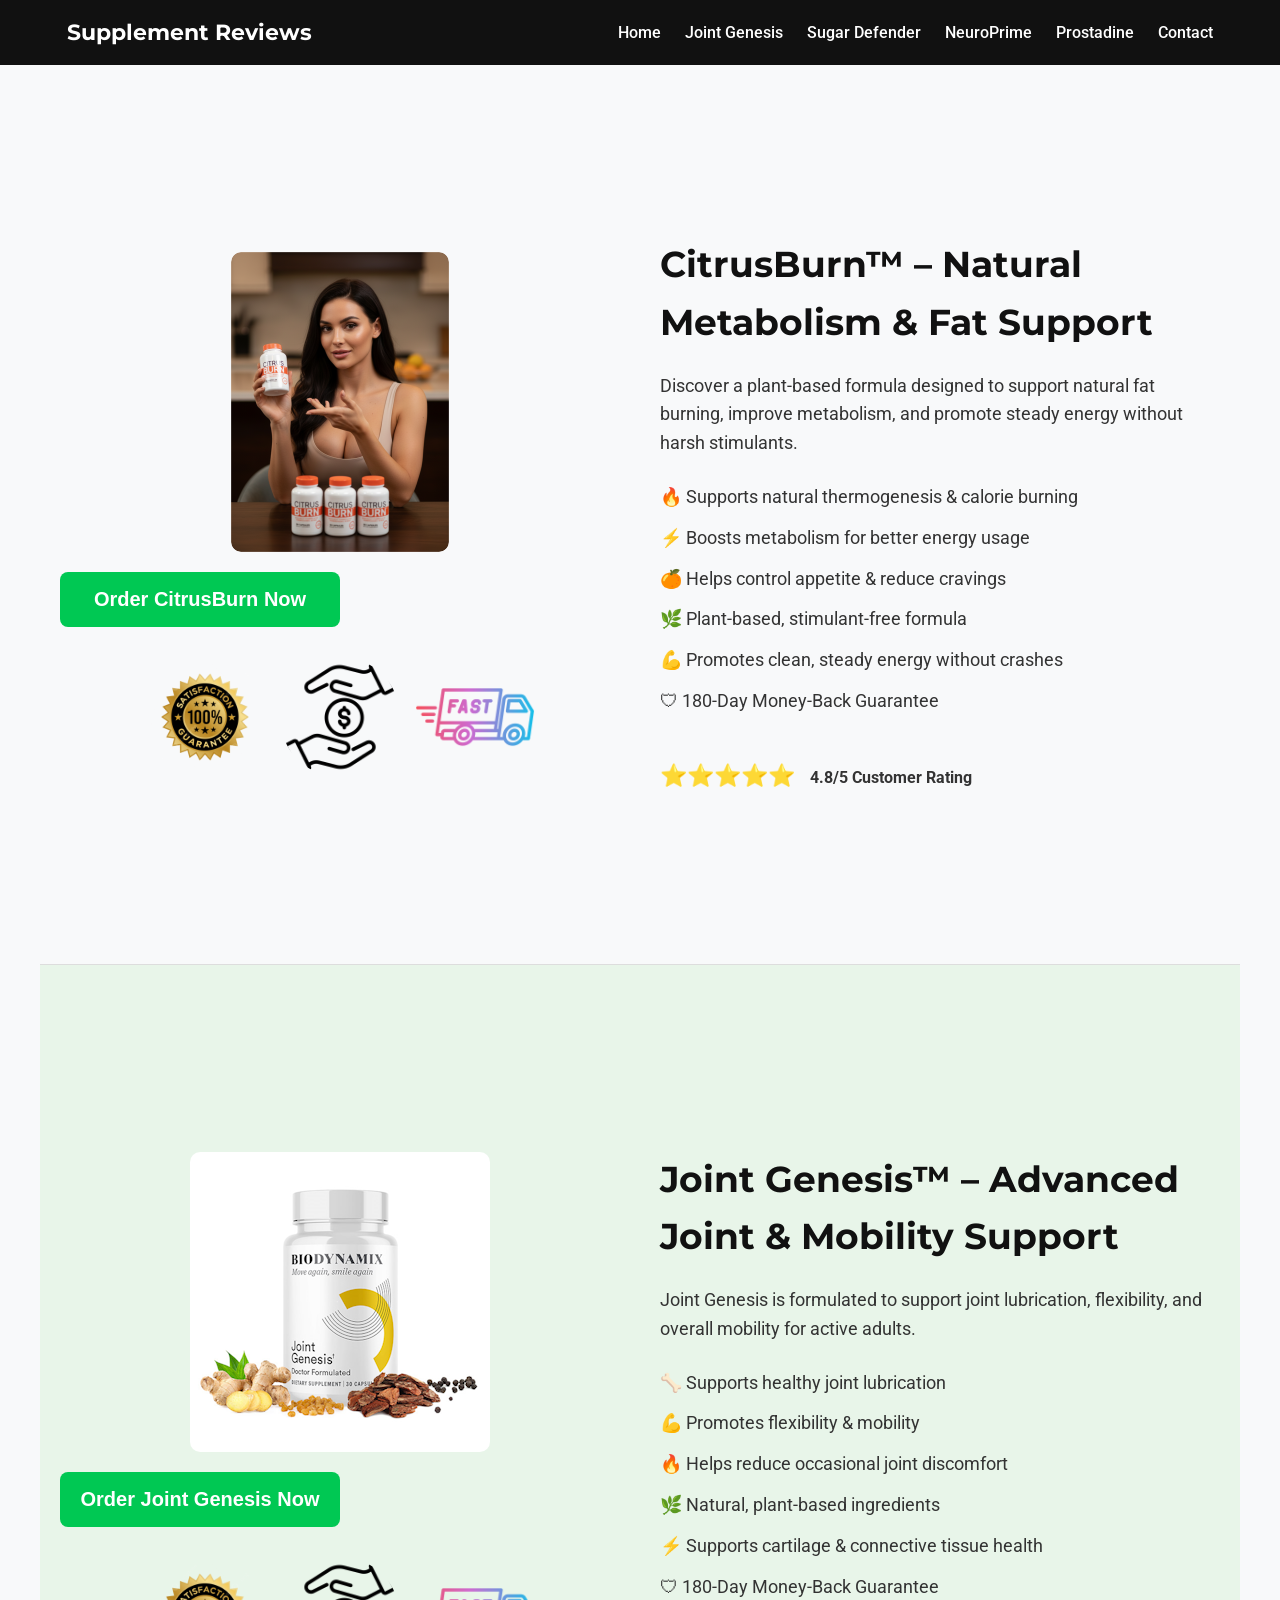
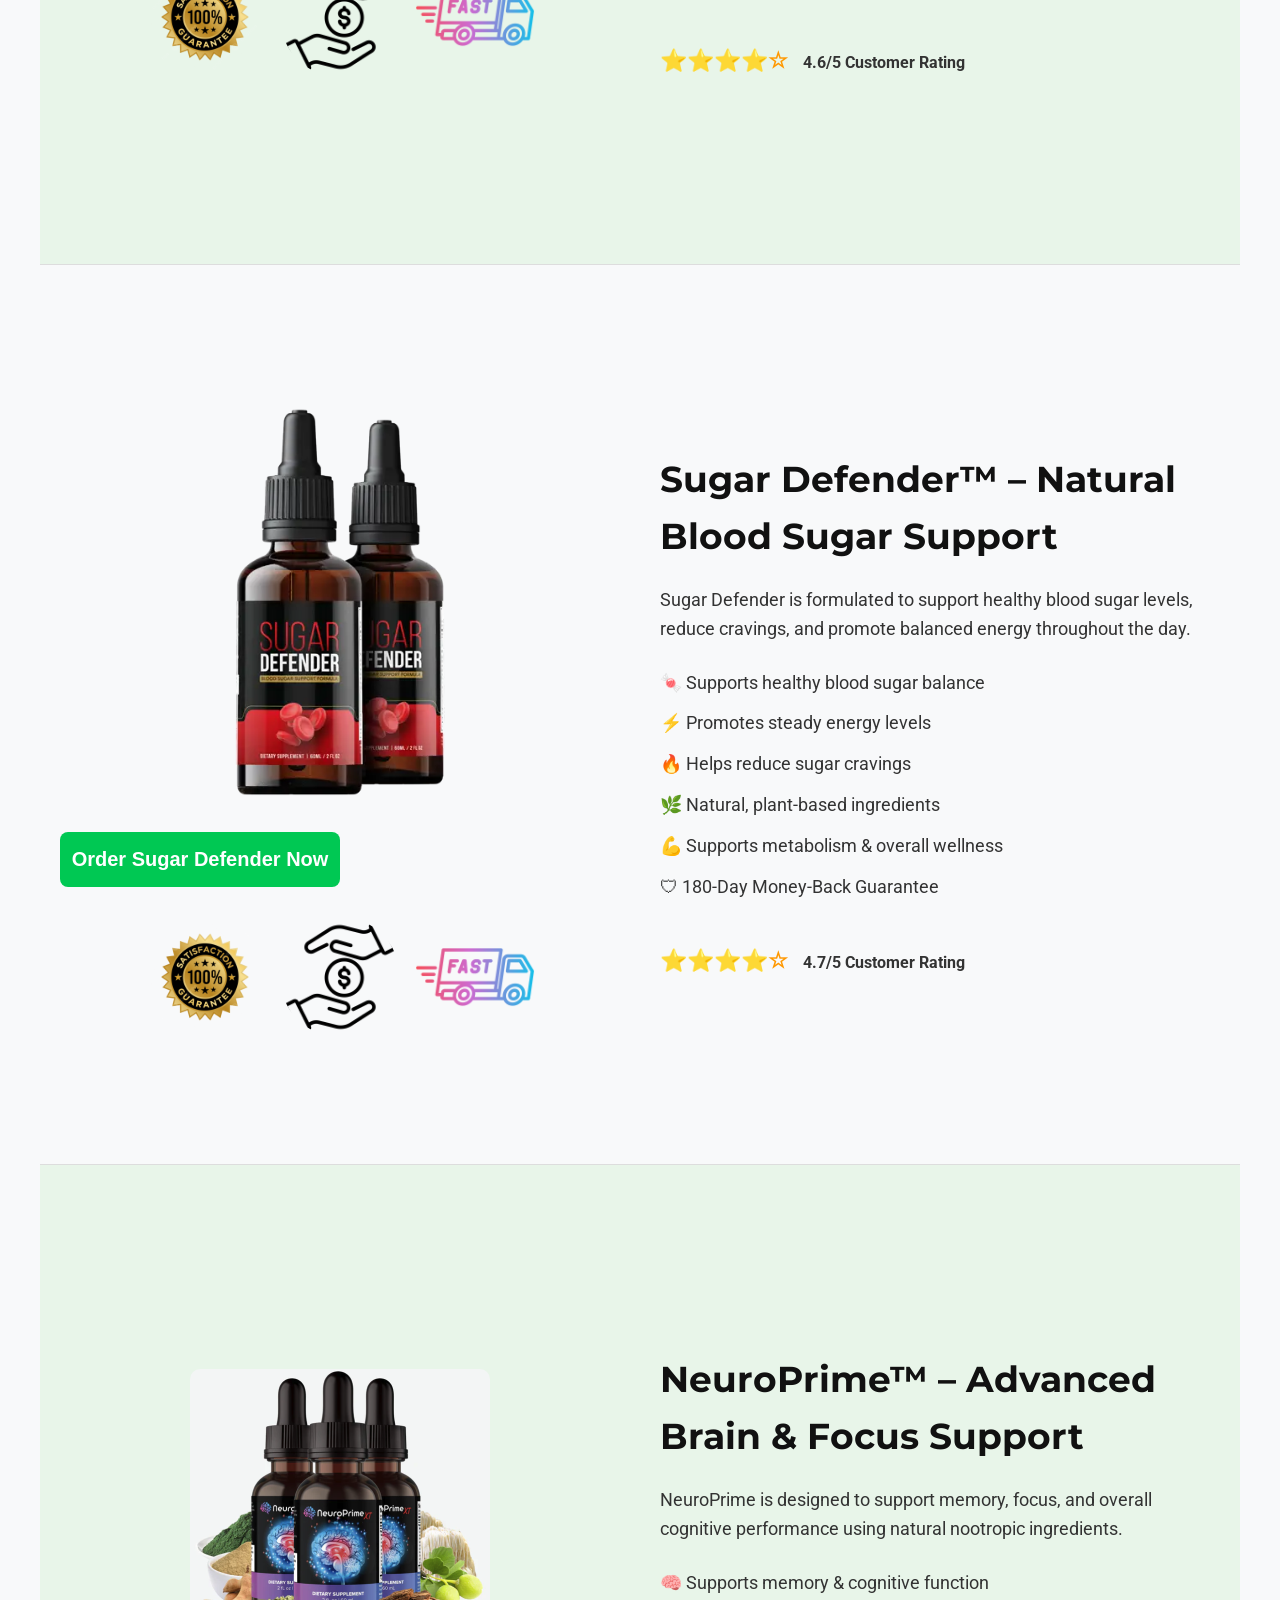
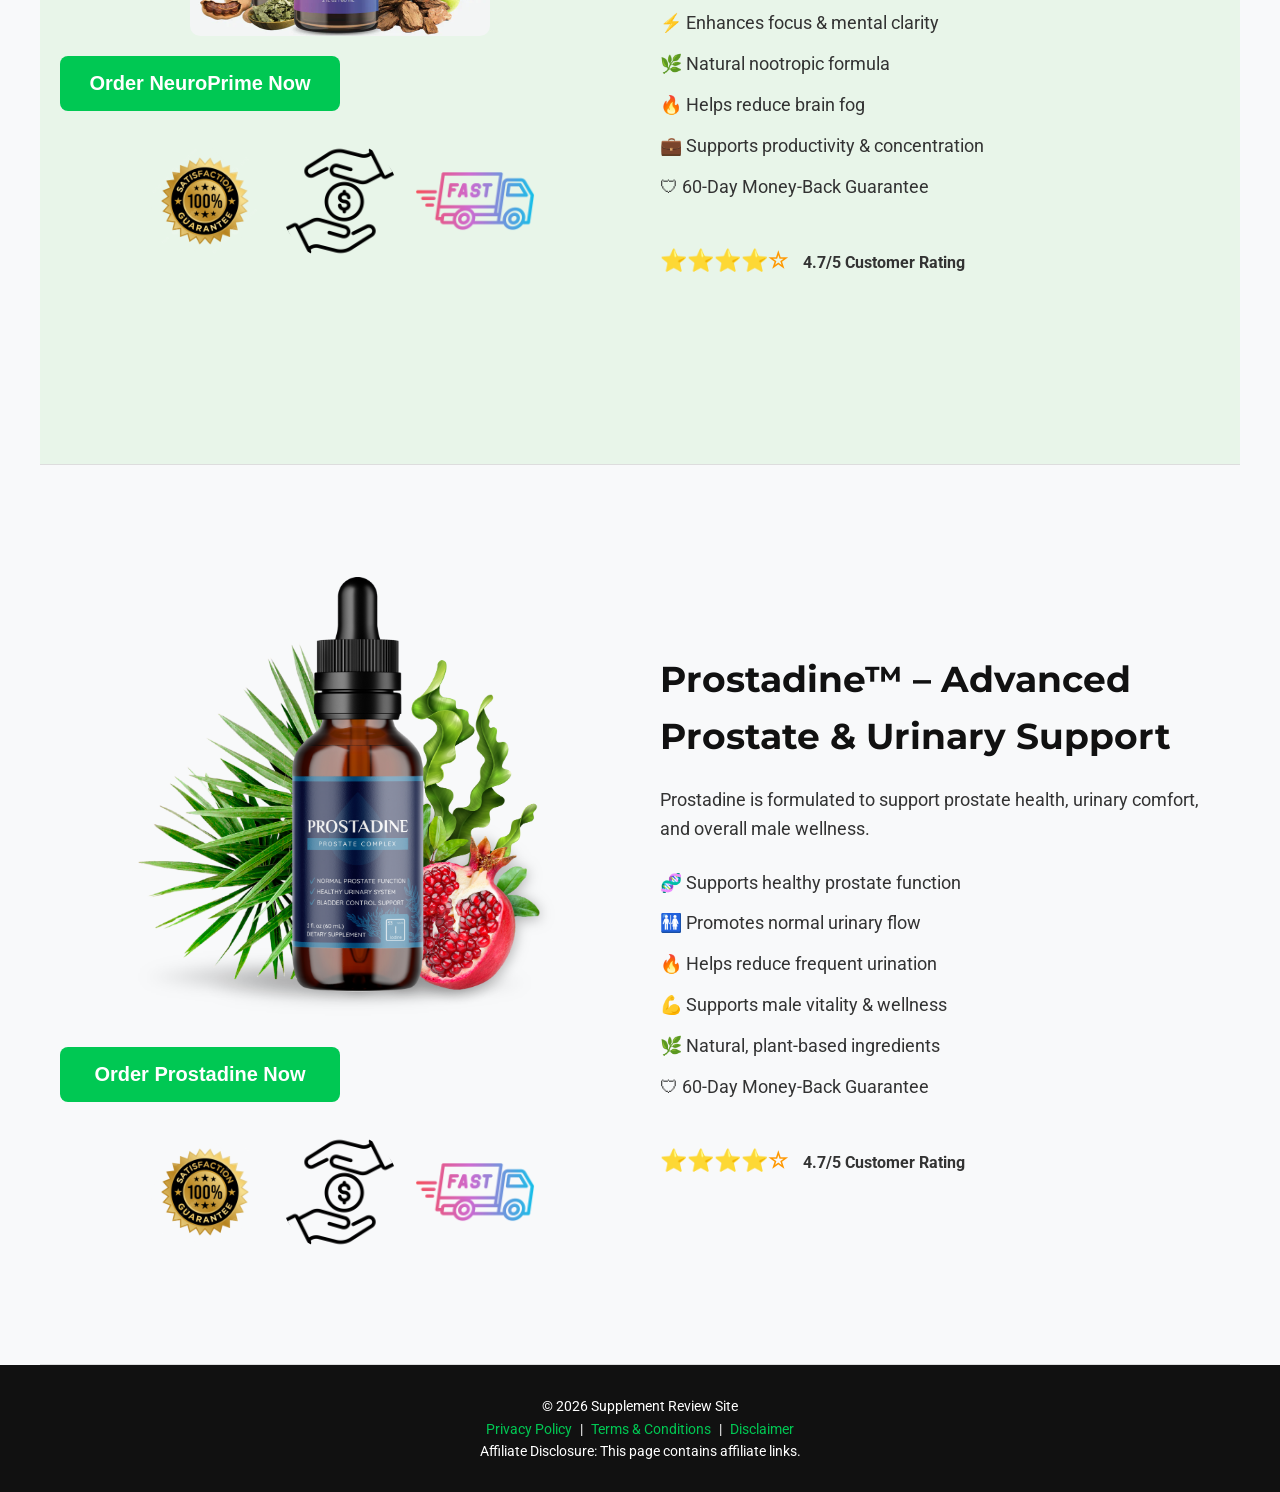
<file: index.html>
<!DOCTYPE html>
<html lang="en">
<head>
    <meta charset="UTF-8">
    <title>CitrusBurn & Joint Genesis</title>
    <meta name="viewport" content="width=device-width, initial-scale=1.0">
    <!-- Google Fonts for Premium Typography -->
    <link href="https://fonts.googleapis.com/css2?family=Roboto:wght@400;500;700&family=Montserrat:wght@600;700&display=swap" rel="stylesheet">
    <link rel="stylesheet" href="style.css">
</head>
<body>

<!-- NAVIGATION -->
<nav>
    <div class="nav-container">
        <a href="#home" class="logo">Supplement Reviews</a>
        <div class="nav-links">
            <a href="#home">Home</a>
            <a href="#joint">Joint Genesis</a>
            <a href="#about">Sugar Defender</a>
            <a href="#services">NeuroPrime</a>
            <a href="#blog">Prostadine</a>
            <a href="#contact">Contact</a>
        </div>
        <div class="mobile-menu">&#9776;</div>
    </div>
</nav>

<!-- ===================== -->
<!-- 1️⃣ CITRUSBURN PAGE -->
<!-- ===================== -->

<section id="home" class="container">
    <div class="left">
        <div class="image-box">
            <img src="citrusburn.png" alt="CitrusBurn Supplement Bottle" class="product-img">
        </div>
        <a href="YOUR_CITRUSBURN_AFFILIATE_LINK" target="_blank">
            <button class="checkout-btn">Order CitrusBurn Now</button>
        </a>
        <!-- Trust badges under CTA -->
        <div class="trust-badges">
            <img src="guarentee.png" alt="100% Satisfaction Guarantee">
            <img src="payment-protection.png" alt="Secure Payment">
            <img src="fast-delivery.png" alt="Fast Shipping">
        </div>
    </div>

    <div class="right">
        <h1 class="product-title">CitrusBurn™ – Natural Metabolism & Fat Support</h1>
        <p class="product-description">
            Discover a plant-based formula designed to support natural fat burning,
            improve metabolism, and promote steady energy without harsh stimulants.
        </p>
        <ul class="benefits">
            <li>🔥 Supports natural thermogenesis & calorie burning</li>
            <li>⚡ Boosts metabolism for better energy usage</li>
            <li>🍊 Helps control appetite & reduce cravings</li>
            <li>🌿 Plant-based, stimulant-free formula</li>
            <li>💪 Promotes clean, steady energy without crashes</li>
            <li>🛡 180-Day Money-Back Guarantee</li>
        </ul>
        <div class="rating">
            ⭐⭐⭐⭐⭐ <span>4.8/5 Customer Rating</span>
        </div>
    </div>
</section>

<!-- ===================== -->
<!-- 2️⃣ JOINT GENESIS PAGE -->
<!-- ===================== -->

<section id="joint" class="container alt-bg">
    <div class="left">
        <div class="image-box">
            <img src="jointgenesis.png" alt="Joint Genesis Supplement Bottle" class="product-img">
        </div>
        <a href="YOUR_JOINTGENESIS_AFFILIATE_LINK" target="_blank">
            <button class="checkout-btn">Order Joint Genesis Now</button>
        </a>
        <!-- Trust badges under CTA -->
        <div class="trust-badges">
            <img src="guarentee.png" alt="100% Satisfaction Guarantee">
            <img src="payment-protection.png" alt="Secure Payment">
            <img src="fast-delivery.png" alt="Fast Shipping">
        </div>
    </div>

    <div class="right">
        <h1 class="product-title">Joint Genesis™ – Advanced Joint & Mobility Support</h1>
        <p class="product-description">
            Joint Genesis is formulated to support joint lubrication,
            flexibility, and overall mobility for active adults.
        </p>
        <ul class="benefits">
            <li>🦴 Supports healthy joint lubrication</li>
            <li>💪 Promotes flexibility & mobility</li>
            <li>🔥 Helps reduce occasional joint discomfort</li>
            <li>🌿 Natural, plant-based ingredients</li>
            <li>⚡ Supports cartilage & connective tissue health</li>
            <li>🛡 180-Day Money-Back Guarantee</li>
        </ul>
        <div class="rating">
            ⭐⭐⭐⭐☆ <span>4.6/5 Customer Rating</span>
        </div>
    </div>
</section>

<!-- ===================== -->
<!-- 3️⃣ SUGAR DEFENDER PAGE -->
<!-- ===================== -->

<section id="about" class="container">
    <div class="left">
        <div class="image-box">
            <img src="sugardefender.png.webp" alt="Sugar Defender Supplement Bottle" class="product-img">
        </div>
        <a href="YOUR_SUGARDEF_AFFILIATE_LINK" target="_blank">
            <button class="checkout-btn">Order Sugar Defender Now</button>
        </a>
        <!-- Trust badges under CTA -->
        <div class="trust-badges">
            <img src="guarentee.png" alt="100% Satisfaction Guarantee">
            <img src="payment-protection.png" alt="Secure Payment">
            <img src="fast-delivery.png" alt="Fast Shipping">
        </div>
    </div>

    <div class="right">
        <h1 class="product-title">Sugar Defender™ – Natural Blood Sugar Support</h1>
        <p class="product-description">
            Sugar Defender is formulated to support healthy blood sugar levels,
            reduce cravings, and promote balanced energy throughout the day.
        </p>
        <ul class="benefits">
            <li>🍬 Supports healthy blood sugar balance</li>
            <li>⚡ Promotes steady energy levels</li>
            <li>🔥 Helps reduce sugar cravings</li>
            <li>🌿 Natural, plant-based ingredients</li>
            <li>💪 Supports metabolism & overall wellness</li>
            <li>🛡 180-Day Money-Back Guarantee</li>
        </ul>
        <div class="rating">
            ⭐⭐⭐⭐☆ <span>4.7/5 Customer Rating</span>
        </div>
    </div>
</section>

<!-- ===================== -->
<!-- 4️⃣ NEUROPRIME PAGE -->
<!-- ===================== -->

<section id="services" class="container alt-bg">
    <div class="left">
        <div class="image-box">
            <img src="neuroprime.png" alt="NeuroPrime Brain Support Supplement Bottle" class="product-img">
        </div>
        <a href="YOUR_NEUROPRIME_AFFILIATE_LINK" target="_blank">
            <button class="checkout-btn">Order NeuroPrime Now</button>
        </a>
        <!-- Trust badges under CTA -->
        <div class="trust-badges">
            <img src="guarentee.png" alt="100% Satisfaction Guarantee">
            <img src="payment-protection.png" alt="Secure Payment">
            <img src="fast-delivery.png" alt="Fast Shipping">
        </div>
    </div>

    <div class="right">
        <h1 class="product-title">NeuroPrime™ – Advanced Brain & Focus Support</h1>
        <p class="product-description">
            NeuroPrime is designed to support memory, focus, and overall cognitive
            performance using natural nootropic ingredients.
        </p>
        <ul class="benefits">
            <li>🧠 Supports memory & cognitive function</li>
            <li>⚡ Enhances focus & mental clarity</li>
            <li>🌿 Natural nootropic formula</li>
            <li>🔥 Helps reduce brain fog</li>
            <li>💼 Supports productivity & concentration</li>
            <li>🛡 60-Day Money-Back Guarantee</li>
        </ul>
        <div class="rating">
            ⭐⭐⭐⭐☆ <span>4.7/5 Customer Rating</span>
        </div>
    </div>
</section>

<!-- ===================== -->
<!-- 5️⃣ PROSTADINE PAGE -->
<!-- ===================== -->

<section id="blog" class="container">
    <div class="left">
        <div class="image-box">
            <img src="prostadine.png" alt="Prostadine Prostate Support Supplement Bottle" class="product-img">
        </div>
        <a href="YOUR_PROSTADINE_AFFILIATE_LINK" target="_blank">
            <button class="checkout-btn">Order Prostadine Now</button>
        </a>
        <!-- Trust badges under CTA -->
        <div class="trust-badges">
            <img src="guarentee.png" alt="100% Satisfaction Guarantee">
            <img src="payment-protection.png" alt="Secure Payment">
            <img src="fast-delivery.png" alt="Fast Shipping">
        </div>
    </div>

    <div class="right">
        <h1 class="product-title">Prostadine™ – Advanced Prostate & Urinary Support</h1>
        <p class="product-description">
            Prostadine is formulated to support prostate health,
            urinary comfort, and overall male wellness.
        </p>
        <ul class="benefits">
            <li>🧬 Supports healthy prostate function</li>
            <li>🚻 Promotes normal urinary flow</li>
            <li>🔥 Helps reduce frequent urination</li>
            <li>💪 Supports male vitality & wellness</li>
            <li>🌿 Natural, plant-based ingredients</li>
            <li>🛡 60-Day Money-Back Guarantee</li>
        </ul>
        <div class="rating">
            ⭐⭐⭐⭐☆ <span>4.7/5 Customer Rating</span>
        </div>
    </div>
</section>

<!-- ===================== -->
<!-- FOOTER -->
<!-- ===================== -->

<footer>
    <div class="footer-container">
        <p>© 2026 Supplement Review Site</p>
        <p>
            <a href="#">Privacy Policy</a> |
            <a href="#">Terms & Conditions</a> |
            <a href="#">Disclaimer</a>
        </p>
        <p>Affiliate Disclosure: This page contains affiliate links.</p>
    </div>
</footer>

<script>
    // Mobile menu toggle
    const menu = document.querySelector('.mobile-menu');
    const navLinks = document.querySelector('.nav-links');
    menu.addEventListener('click', () => {
        navLinks.classList.toggle('active');
    });
</script>

</body>
</html>
</file>
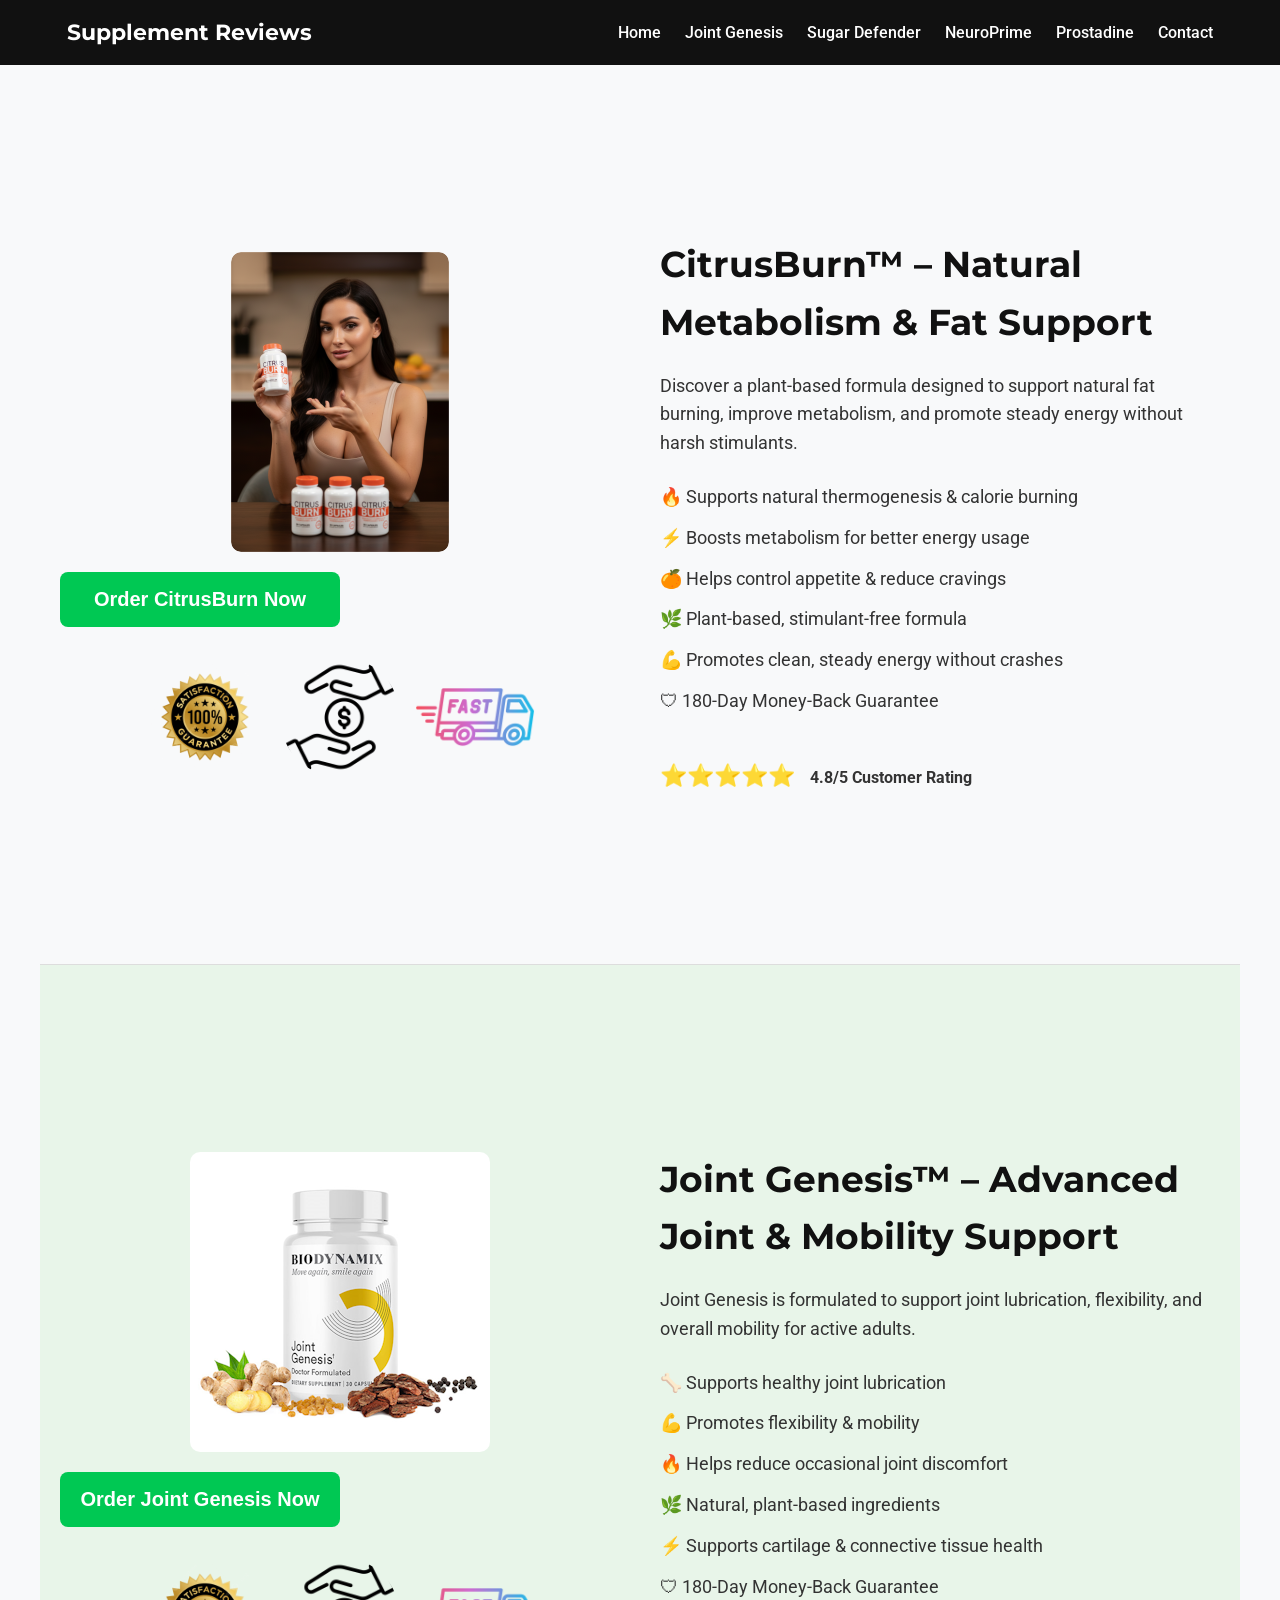
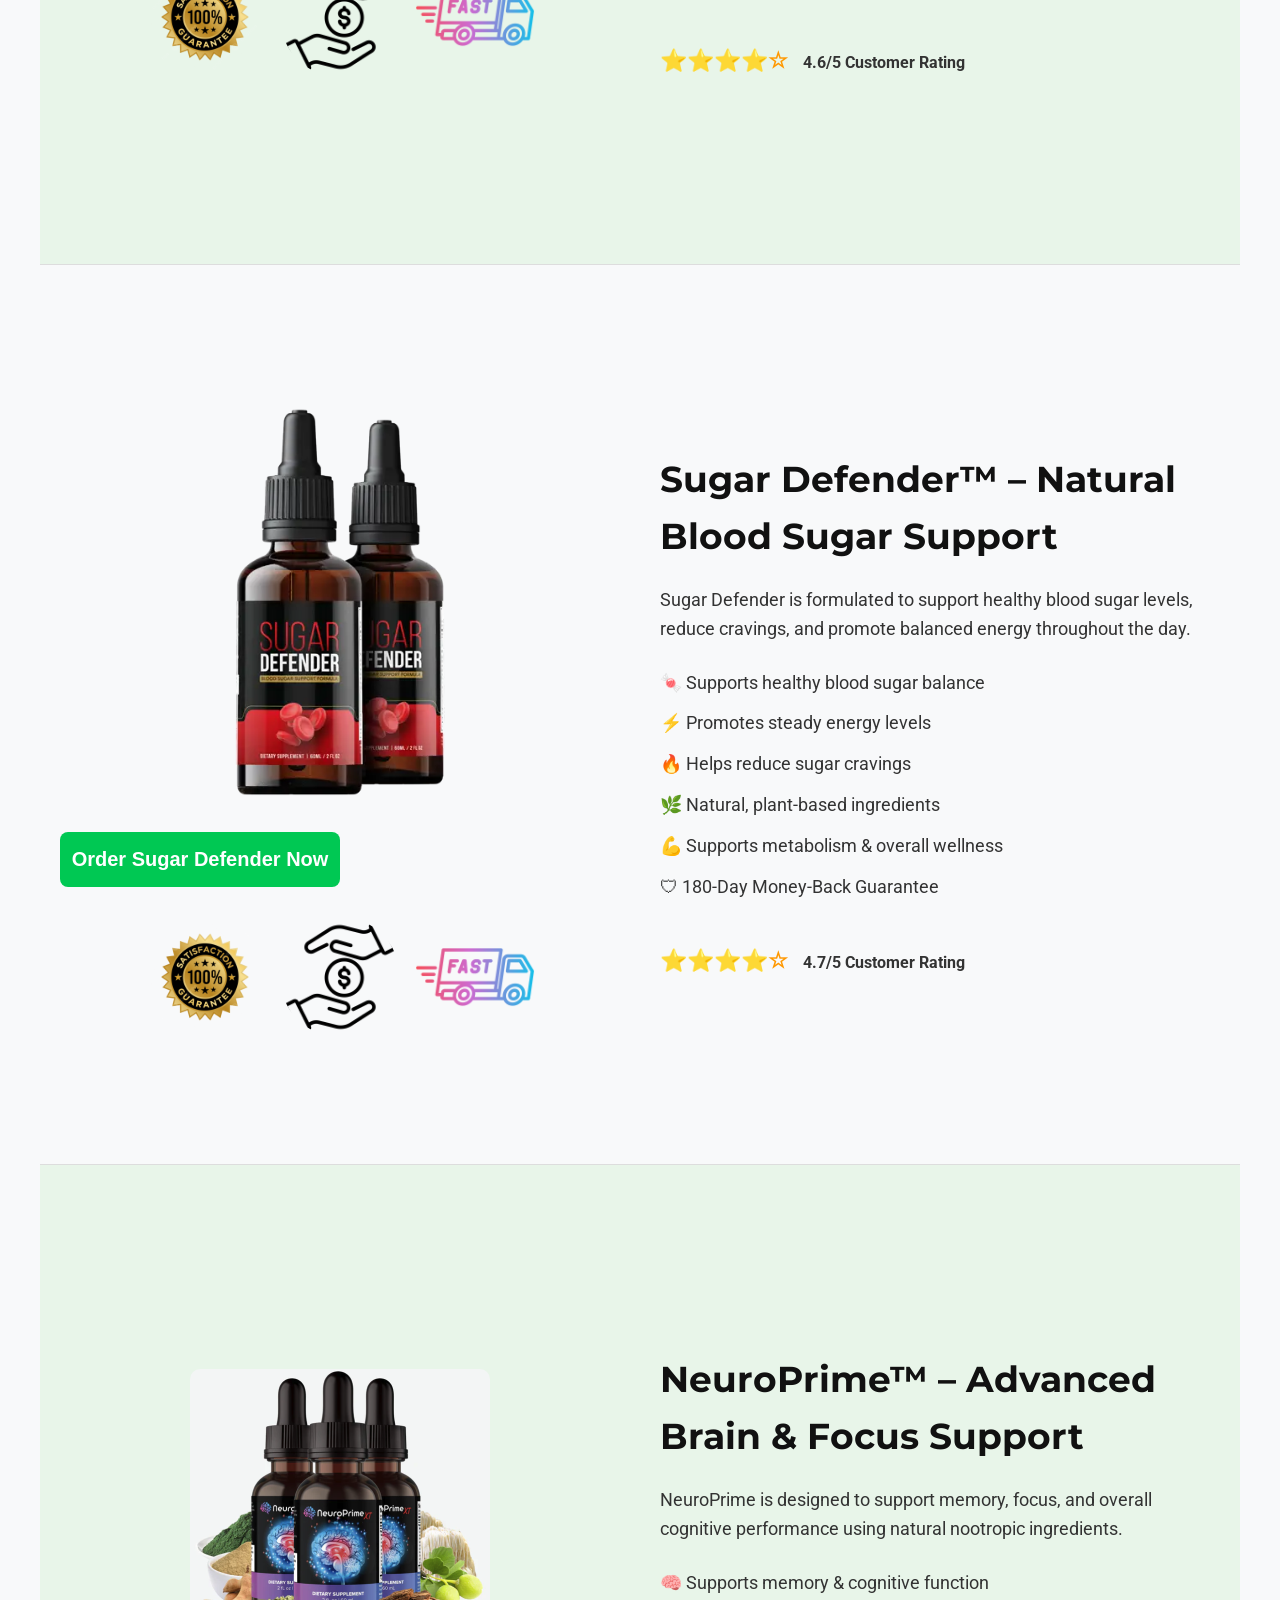
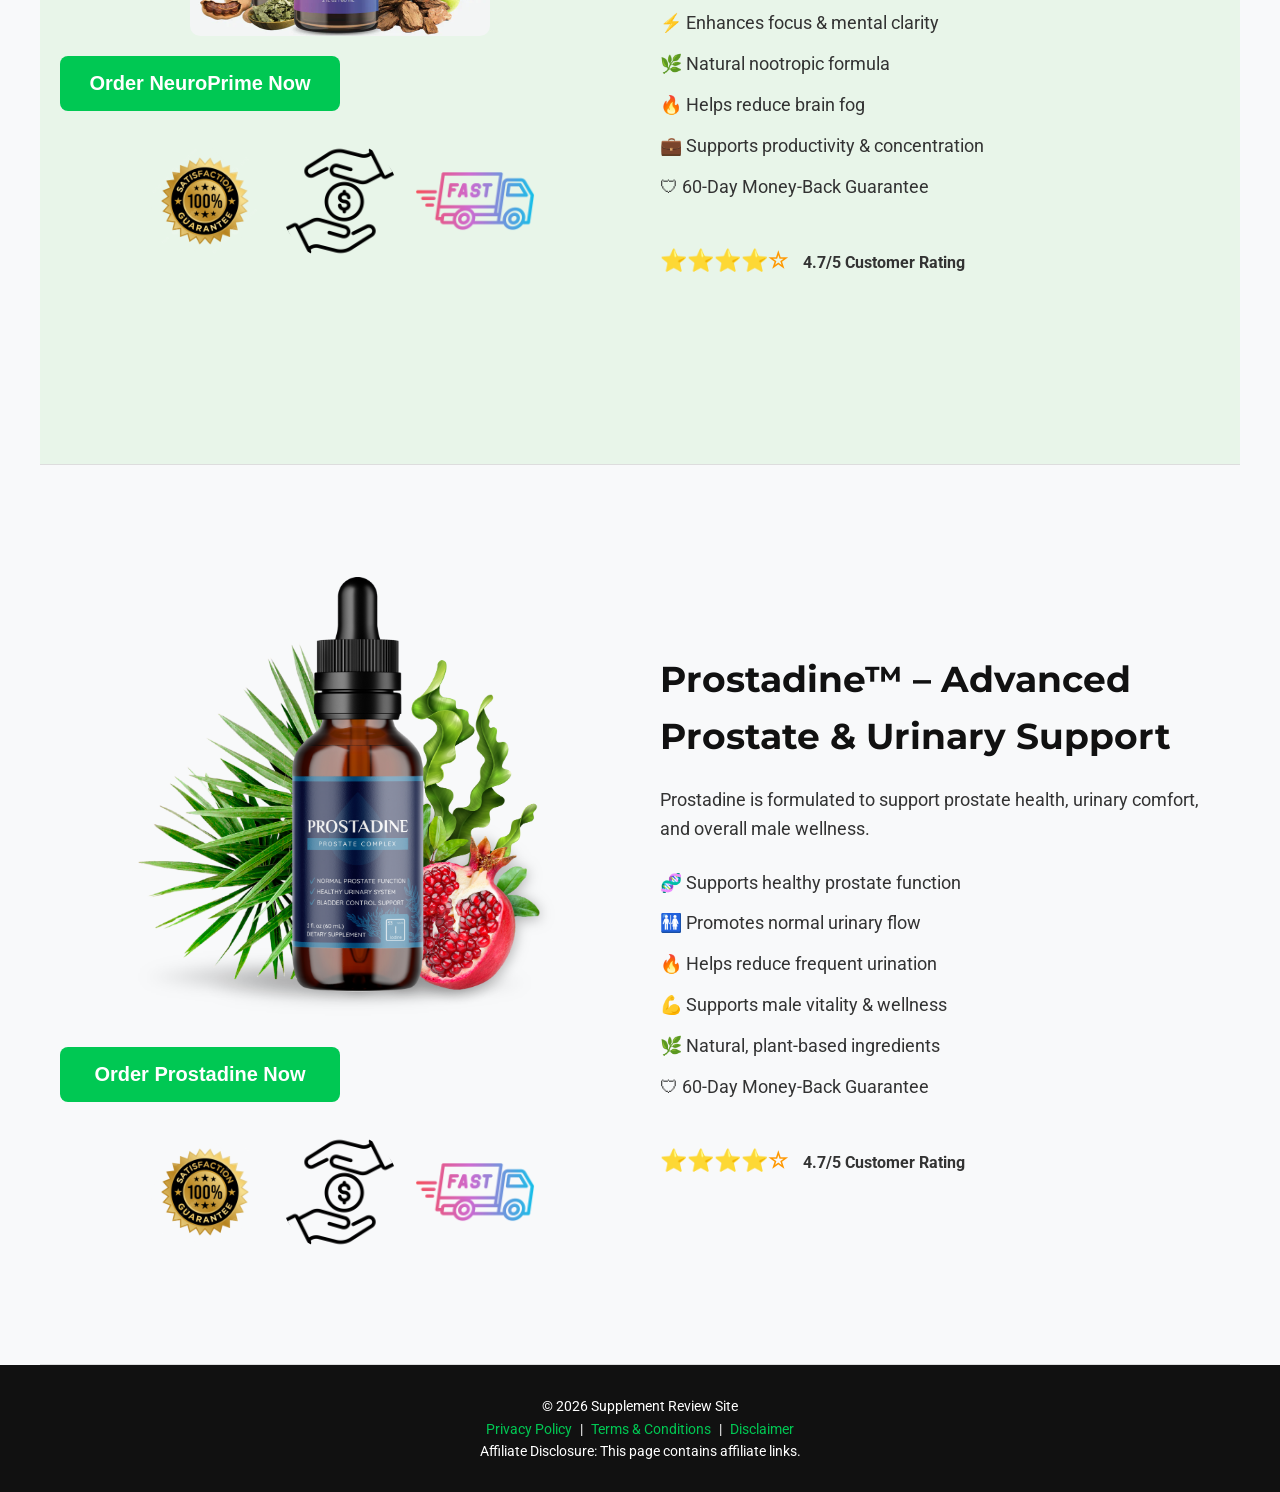
<file: index2.html>
<!DOCTYPE html>
<html lang="en">
<head>
    <meta charset="UTF-8">
    <title>CitrusBurn & Joint Genesis</title>
    <meta name="viewport" content="width=device-width, initial-scale=1.0">
    <!-- Google Fonts for Premium Typography -->
    <link href="https://fonts.googleapis.com/css2?family=Roboto:wght@400;500;700&family=Montserrat:wght@600;700&display=swap" rel="stylesheet">
    <link rel="stylesheet" href="style2.css">
</head>
<body>

<!-- NAVIGATION -->
<nav>
    <div class="nav-container">
        <a href="#home" class="logo">Supplement Reviews</a>
        <div class="nav-links">
            <a href="#home">Home</a>
            <a href="#joint">Joint Genesis</a>
            <a href="#about">Sugar Defender</a>
            <a href="#services">NeuroPrime</a>
            <a href="#blog">Prostadine</a>
            <a href="#contact">Contact</a>
        </div>
        <div class="mobile-menu">&#9776;</div>
    </div>
</nav>

<!-- ===================== -->
<!-- 1️⃣ CITRUSBURN PAGE -->
<!-- ===================== -->

<section id="home" class="container">
    <div class="left">
        <div class="image-box">
            <img src="citrusburn.png" alt="CitrusBurn Supplement Bottle" class="product-img">
        </div>
        <a href="YOUR_CITRUSBURN_AFFILIATE_LINK" target="_blank">
            <button class="checkout-btn">Order CitrusBurn Now</button>
        </a>
        <!-- Trust badges under CTA -->
        <div class="trust-badges">
            <img src="guarentee.png" alt="100% Satisfaction Guarantee">
            <img src="payment-protection.png" alt="Secure Payment">
            <img src="fast-delivery.png" alt="Fast Shipping">
        </div>
    </div>

    <div class="right">
        <h1 class="product-title">CitrusBurn™ – Natural Metabolism & Fat Support</h1>
        <p class="product-description">
            Discover a plant-based formula designed to support natural fat burning,
            improve metabolism, and promote steady energy without harsh stimulants.
        </p>
        <ul class="benefits">
            <li>🔥 Supports natural thermogenesis & calorie burning</li>
            <li>⚡ Boosts metabolism for better energy usage</li>
            <li>🍊 Helps control appetite & reduce cravings</li>
            <li>🌿 Plant-based, stimulant-free formula</li>
            <li>💪 Promotes clean, steady energy without crashes</li>
            <li>🛡 180-Day Money-Back Guarantee</li>
        </ul>
        <div class="rating">
            ⭐⭐⭐⭐⭐ <span>4.8/5 Customer Rating</span>
        </div>
    </div>
</section>

<!-- ===================== -->
<!-- 2️⃣ JOINT GENESIS PAGE -->
<!-- ===================== -->

<section id="joint" class="container alt-bg">
    <div class="left">
        <div class="image-box">
            <img src="jointgenesis.png" alt="Joint Genesis Supplement Bottle" class="product-img">
        </div>
        <a href="YOUR_JOINTGENESIS_AFFILIATE_LINK" target="_blank">
            <button class="checkout-btn">Order Joint Genesis Now</button>
        </a>
        <!-- Trust badges under CTA -->
        <div class="trust-badges">
            <img src="guarentee.png" alt="100% Satisfaction Guarantee">
            <img src="payment-protection.png" alt="Secure Payment">
            <img src="fast-delivery.png" alt="Fast Shipping">
        </div>
    </div>

    <div class="right">
        <h1 class="product-title">Joint Genesis™ – Advanced Joint & Mobility Support</h1>
        <p class="product-description">
            Joint Genesis is formulated to support joint lubrication,
            flexibility, and overall mobility for active adults.
        </p>
        <ul class="benefits">
            <li>🦴 Supports healthy joint lubrication</li>
            <li>💪 Promotes flexibility & mobility</li>
            <li>🔥 Helps reduce occasional joint discomfort</li>
            <li>🌿 Natural, plant-based ingredients</li>
            <li>⚡ Supports cartilage & connective tissue health</li>
            <li>🛡 180-Day Money-Back Guarantee</li>
        </ul>
        <div class="rating">
            ⭐⭐⭐⭐☆ <span>4.6/5 Customer Rating</span>
        </div>
    </div>
</section>

<!-- ===================== -->
<!-- 3️⃣ SUGAR DEFENDER PAGE -->
<!-- ===================== -->

<section id="about" class="container">
    <div class="left">
        <div class="image-box">
            <img src="sugardefender.png.webp" alt="Sugar Defender Supplement Bottle" class="product-img">
        </div>
        <a href="YOUR_SUGARDEF_AFFILIATE_LINK" target="_blank">
            <button class="checkout-btn">Order Sugar Defender Now</button>
        </a>
        <!-- Trust badges under CTA -->
        <div class="trust-badges">
            <img src="guarentee.png" alt="100% Satisfaction Guarantee">
            <img src="payment-protection.png" alt="Secure Payment">
            <img src="fast-delivery.png" alt="Fast Shipping">
        </div>
    </div>

    <div class="right">
        <h1 class="product-title">Sugar Defender™ – Natural Blood Sugar Support</h1>
        <p class="product-description">
            Sugar Defender is formulated to support healthy blood sugar levels,
            reduce cravings, and promote balanced energy throughout the day.
        </p>
        <ul class="benefits">
            <li>🍬 Supports healthy blood sugar balance</li>
            <li>⚡ Promotes steady energy levels</li>
            <li>🔥 Helps reduce sugar cravings</li>
            <li>🌿 Natural, plant-based ingredients</li>
            <li>💪 Supports metabolism & overall wellness</li>
            <li>🛡 180-Day Money-Back Guarantee</li>
        </ul>
        <div class="rating">
            ⭐⭐⭐⭐☆ <span>4.7/5 Customer Rating</span>
        </div>
    </div>
</section>

<!-- ===================== -->
<!-- 4️⃣ NEUROPRIME PAGE -->
<!-- ===================== -->

<section id="services" class="container alt-bg">
    <div class="left">
        <div class="image-box">
            <img src="neuroprime.png" alt="NeuroPrime Brain Support Supplement Bottle" class="product-img">
        </div>
        <a href="YOUR_NEUROPRIME_AFFILIATE_LINK" target="_blank">
            <button class="checkout-btn">Order NeuroPrime Now</button>
        </a>
        <!-- Trust badges under CTA -->
        <div class="trust-badges">
            <img src="guarentee.png" alt="100% Satisfaction Guarantee">
            <img src="payment-protection.png" alt="Secure Payment">
            <img src="fast-delivery.png" alt="Fast Shipping">
        </div>
    </div>

    <div class="right">
        <h1 class="product-title">NeuroPrime™ – Advanced Brain & Focus Support</h1>
        <p class="product-description">
            NeuroPrime is designed to support memory, focus, and overall cognitive
            performance using natural nootropic ingredients.
        </p>
        <ul class="benefits">
            <li>🧠 Supports memory & cognitive function</li>
            <li>⚡ Enhances focus & mental clarity</li>
            <li>🌿 Natural nootropic formula</li>
            <li>🔥 Helps reduce brain fog</li>
            <li>💼 Supports productivity & concentration</li>
            <li>🛡 60-Day Money-Back Guarantee</li>
        </ul>
        <div class="rating">
            ⭐⭐⭐⭐☆ <span>4.7/5 Customer Rating</span>
        </div>
    </div>
</section>

<!-- ===================== -->
<!-- 5️⃣ PROSTADINE PAGE -->
<!-- ===================== -->

<section id="blog" class="container">
    <div class="left">
        <div class="image-box">
            <img src="prostadine.png" alt="Prostadine Prostate Support Supplement Bottle" class="product-img">
        </div>
        <a href="YOUR_PROSTADINE_AFFILIATE_LINK" target="_blank">
            <button class="checkout-btn">Order Prostadine Now</button>
        </a>
        <!-- Trust badges under CTA -->
        <div class="trust-badges">
            <img src="guarentee.png" alt="100% Satisfaction Guarantee">
            <img src="payment-protection.png" alt="Secure Payment">
            <img src="fast-delivery.png" alt="Fast Shipping">
        </div>
    </div>

    <div class="right">
        <h1 class="product-title">Prostadine™ – Advanced Prostate & Urinary Support</h1>
        <p class="product-description">
            Prostadine is formulated to support prostate health,
            urinary comfort, and overall male wellness.
        </p>
        <ul class="benefits">
            <li>🧬 Supports healthy prostate function</li>
            <li>🚻 Promotes normal urinary flow</li>
            <li>🔥 Helps reduce frequent urination</li>
            <li>💪 Supports male vitality & wellness</li>
            <li>🌿 Natural, plant-based ingredients</li>
            <li>🛡 60-Day Money-Back Guarantee</li>
        </ul>
        <div class="rating">
            ⭐⭐⭐⭐☆ <span>4.7/5 Customer Rating</span>
        </div>
    </div>
</section>

<!-- ===================== -->
<!-- FOOTER -->
<!-- ===================== -->

<footer>
    <div class="footer-container">
        <p>© 2026 Supplement Review Site</p>
        <p>
            <a href="#">Privacy Policy</a> |
            <a href="#">Terms & Conditions</a> |
            <a href="#">Disclaimer</a>
        </p>
        <p>Affiliate Disclosure: This page contains affiliate links.</p>
    </div>
</footer>

<script>
    // Mobile menu toggle
    const menu = document.querySelector('.mobile-menu');
    const navLinks = document.querySelector('.nav-links');
    menu.addEventListener('click', () => {
        navLinks.classList.toggle('active');
    });
</script>

</body>
</html>
</file>
<file: style.css>
/* RESET */
* {
    margin: 0;
    padding: 0;
    box-sizing: border-box;
}

body {
    font-family: 'Roboto', Arial, Helvetica, sans-serif;
    scroll-behavior: smooth;
    line-height: 1.6;
    color: #333;
    background: #f8f9fa;
}

/* NAVIGATION */
nav {
    background: #111;
    position: sticky;
    top: 0;
    z-index: 1000;
}

.nav-container {
    max-width: 1200px;
    margin: auto;
    display: flex;
    justify-content: space-between;
    align-items: center;
    padding: 15px;
}

nav a {
    color: white;
    text-decoration: none;
    font-weight: 500;
    margin: 0 12px;
    transition: color 0.3s ease;
}

nav a.logo {
    font-family: 'Montserrat', sans-serif;
    font-weight: 700;
    font-size: 22px;
}

nav a:hover {
    color: #00c853;
}

.nav-links {
    display: flex;
}

.mobile-menu {
    display: none;
    font-size: 28px;
    cursor: pointer;
    color: white;
}

/* CONTAINER SECTIONS */
.container {
    display: flex;
    min-height: 100vh;
    border-bottom: 1px solid #ddd;
    max-width: 1200px;
    margin: auto;
    padding: 60px 20px;
    gap: 40px;
}

.alt-bg {
    background: #e8f5e9;
}

.left, .right {
    flex: 1;
    display: flex;
    flex-direction: column;
    justify-content: center;
}

/* IMAGES */
.image-box {
    width: 100%;
    max-height: 450px;
    margin-bottom: 20px;
    display: flex;
    justify-content: center;
    align-items: center;
}

.product-img {
    max-width: 100%;
    max-height: 100%;
    object-fit: contain;
    border-radius: 10px;
    transition: transform 0.3s ease, filter 0.3s ease;
}

.product-img:hover {
    transform: scale(1.05);
    filter: drop-shadow(0 20px 30px rgba(0,0,0,0.25));
}

/* TEXT */
.product-title {
    font-family: 'Montserrat', sans-serif;
    font-size: 36px;
    margin-bottom: 20px;
    color: #111;
}

.product-description {
    font-size: 18px;
    margin-bottom: 25px;
}

.benefits {
    list-style: none;
    margin-bottom: 30px;
}

.benefits li {
    margin-bottom: 12px;
    font-size: 18px;
}

/* RATINGS */
.rating {
    font-size: 22px;
    font-weight: bold;
    color: #ff9800;
}

.rating span {
    font-size: 16px;
    color: #333;
    margin-left: 10px;
}

/* CHECKOUT BUTTONS */
.checkout-btn {
    padding: 16px 0;
    background: #00c853;
    border: none;
    color: white;
    font-size: 20px;
    cursor: pointer;
    transition: all 0.3s ease;
    border-radius: 8px;
    font-weight: 600;
    margin-bottom: 15px;
    width: 50%;
    align-items: center;
}

.checkout-btn:hover {
    background: #009624;
    transform: translateY(-2px);
}

/* TRUST BADGES */
.trust-badges {
    display: flex;
    gap: 15px;
    margin-top: 10px;
}

.trust-badges img {
    width: 60px;
    height: auto;
    transition: transform 0.3s ease;
}

.trust-badges img:hover {
    transform: scale(1.1);
}

/* FOOTER */
footer {
    background: #111;
    color: #fff;
    text-align: center;
    padding: 30px 20px;
    font-size: 14px;
}

footer a {
    color: #00c853;
    text-decoration: none;
    margin: 0 5px;
}

footer a:hover {
    text-decoration: underline;
}

/* RESPONSIVE */
@media (max-width: 1024px) {
    .container {
        flex-direction: column;
        padding: 40px 20px;
    }

    .image-box {
        max-height: 350px;
    }
}

@media (max-width: 768px) {
    .nav-links {
        display: none;
        flex-direction: column;
        background: #111;
        width: 100%;
        position: absolute;
        top: 60px;
        left: 0;
    }

    .nav-links.active {
        display: flex;
    }

    .mobile-menu {
        display: block;
    }

    .container {
        padding: 30px 15px;
    }
}
.trust-badges {
    display: flex;
    justify-content: center;
    gap: 15px;
    margin-top: 15px;
}

.trust-badges img {
    width: 120px;
    height: auto;
    transition: transform 0.3s ease;
    border-radius: 50%;
    object-fit: contain;
    background: transparent;
}

.trust-badges img:hover {
    transform: scale(1.1);

}
</file>
<file: style2.css>
/* RESET */
* {
    margin: 0;
    padding: 0;
    box-sizing: border-box;
}

body {
    font-family: 'Roboto', Arial, Helvetica, sans-serif;
    scroll-behavior: smooth;
    line-height: 1.6;
    color: #333;
    background: #f8f9fa;
}

/* NAVIGATION */
nav {
    background: #111;
    position: sticky;
    top: 0;
    z-index: 1000;
}

.nav-container {
    max-width: 1200px;
    margin: auto;
    display: flex;
    justify-content: space-between;
    align-items: center;
    padding: 15px;
}

nav a {
    color: white;
    text-decoration: none;
    font-weight: 500;
    margin: 0 12px;
    transition: color 0.3s ease;
}

nav a.logo {
    font-family: 'Montserrat', sans-serif;
    font-weight: 700;
    font-size: 22px;
}

nav a:hover {
    color: #00c853;
}

.nav-links {
    display: flex;
}

.mobile-menu {
    display: none;
    font-size: 28px;
    cursor: pointer;
    color: white;
}

/* CONTAINER SECTIONS */
.container {
    display: flex;
    min-height: 100vh;
    border-bottom: 1px solid #ddd;
    max-width: 1200px;
    margin: auto;
    padding: 60px 20px;
    gap: 40px;
}

.alt-bg {
    background: #e8f5e9;
}

.left, .right {
    flex: 1;
    display: flex;
    flex-direction: column;
    justify-content: center;
}

/* IMAGES */
.image-box {
    width: 100%;
    max-height: 450px;
    margin-bottom: 20px;
    display: flex;
    justify-content: center;
    align-items: center;
}

.product-img {
    max-width: 100%;
    max-height: 100%;
    object-fit: contain;
    border-radius: 10px;
    transition: transform 0.3s ease, filter 0.3s ease;
}

.product-img:hover {
    transform: scale(1.05);
    filter: drop-shadow(0 20px 30px rgba(0,0,0,0.25));
}

/* TEXT */
.product-title {
    font-family: 'Montserrat', sans-serif;
    font-size: 36px;
    margin-bottom: 20px;
    color: #111;
}

.product-description {
    font-size: 18px;
    margin-bottom: 25px;
}

.benefits {
    list-style: none;
    margin-bottom: 30px;
}

.benefits li {
    margin-bottom: 12px;
    font-size: 18px;
}

/* RATINGS */
.rating {
    font-size: 22px;
    font-weight: bold;
    color: #ff9800;
}

.rating span {
    font-size: 16px;
    color: #333;
    margin-left: 10px;
}

/* CHECKOUT BUTTONS */
.checkout-btn {
    padding: 16px 0;
    background: #00c853;
    border: none;
    color: white;
    font-size: 20px;
    cursor: pointer;
    transition: all 0.3s ease;
    border-radius: 8px;
    font-weight: 600;
    margin-bottom: 15px;
    width: 50%;
    align-items: center;
}

.checkout-btn:hover {
    background: #009624;
    transform: translateY(-2px);
}

/* TRUST BADGES */
.trust-badges {
    display: flex;
    gap: 15px;
    margin-top: 10px;
}

.trust-badges img {
    width: 60px;
    height: auto;
    transition: transform 0.3s ease;
}

.trust-badges img:hover {
    transform: scale(1.1);
}

/* FOOTER */
footer {
    background: #111;
    color: #fff;
    text-align: center;
    padding: 30px 20px;
    font-size: 14px;
}

footer a {
    color: #00c853;
    text-decoration: none;
    margin: 0 5px;
}

footer a:hover {
    text-decoration: underline;
}

/* RESPONSIVE */
@media (max-width: 1024px) {
    .container {
        flex-direction: column;
        padding: 40px 20px;
    }

    .image-box {
        max-height: 350px;
    }
}

@media (max-width: 768px) {
    .nav-links {
        display: none;
        flex-direction: column;
        background: #111;
        width: 100%;
        position: absolute;
        top: 60px;
        left: 0;
    }

    .nav-links.active {
        display: flex;
    }

    .mobile-menu {
        display: block;
    }

    .container {
        padding: 30px 15px;
    }
}
.trust-badges {
    display: flex;
    justify-content: center;
    gap: 15px;
    margin-top: 15px;
}

.trust-badges img {
    width: 120px;
    height: auto;
    transition: transform 0.3s ease;
    border-radius: 50%;
    object-fit: contain;
    background: transparent;
}

.trust-badges img:hover {
    transform: scale(1.1);
}
</file>
